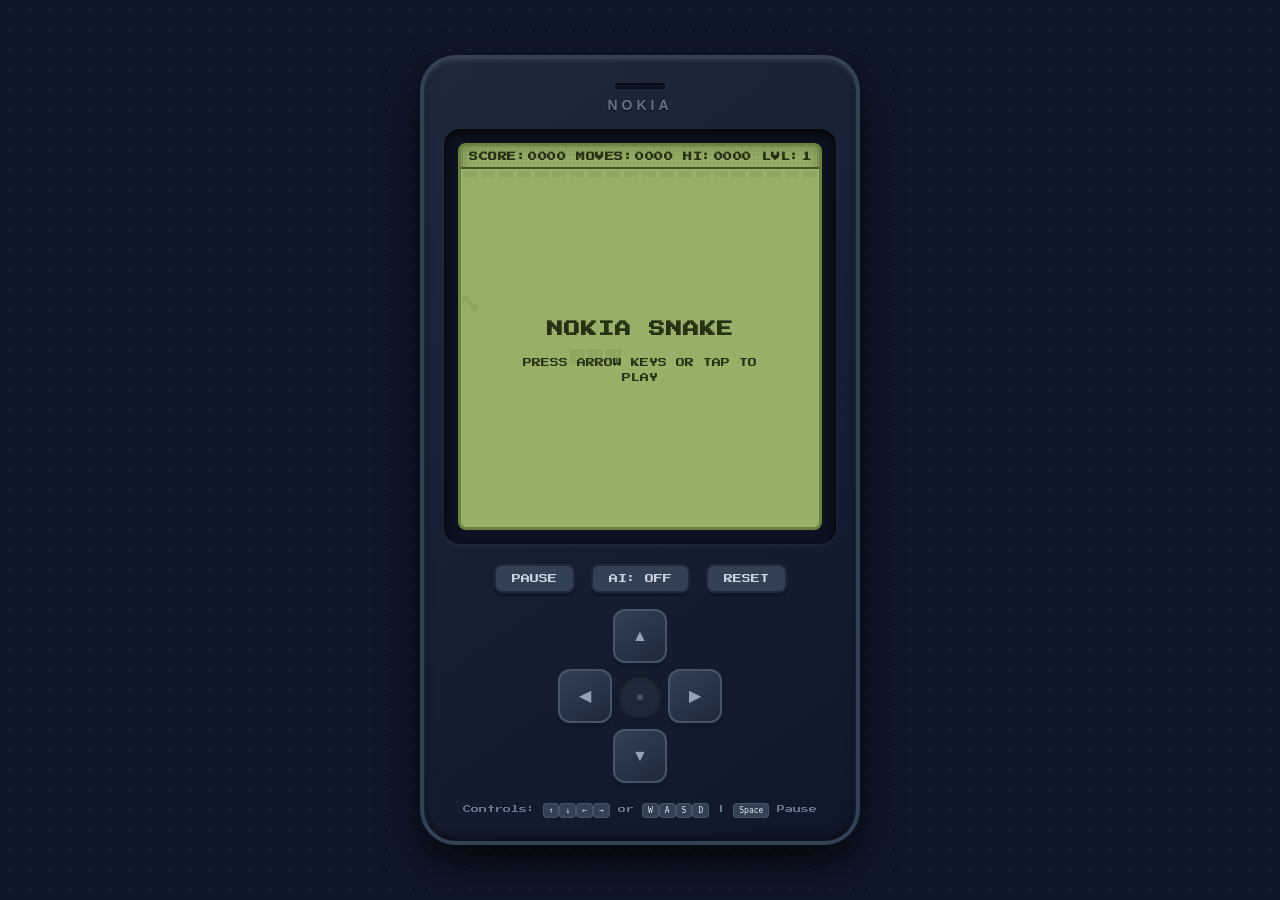
<file: index.html>
<!DOCTYPE html>
<html lang="en">
<head>
  <meta charset="UTF-8" />
  <meta name="viewport" content="width=device-width, initial-scale=1.0" />
  <title>Classic Nokia Snake</title>
  <link rel="preconnect" href="https://fonts.googleapis.com">
  <link rel="preconnect" href="https://fonts.gstatic.com" crossorigin>
  <link href="https://fonts.googleapis.com/css2?family=VT323&family=Press+Start+2P&display=swap" rel="stylesheet">
  <link rel="stylesheet" href="style.css" />
</head>
<body>
  <div class="main-wrapper">
    <div class="phone-frame">
      <!-- Phone Top Speaker / Brand -->
      <div class="phone-header">
        <div class="speaker-grill"></div>
        <div class="brand-text">NOKIA</div>
      </div>

      <!-- Monochrome Green LCD Screen Bezel -->
      <div class="screen-bezel">
        <div class="lcd-screen" id="lcdScreen">
          <!-- Top Info Bar -->
          <div class="status-bar">
            <div class="status-item">SCORE:<span id="scoreDisplay">0000</span></div>
            <div class="status-item">MOVES:<span id="movesDisplay">0000</span></div>
            <div class="status-item">HI:<span id="highScoreDisplay">0000</span></div>
            <div class="status-item">LVL:<span id="speedDisplay">1</span></div>
          </div>

          <!-- Main Game Canvas -->
          <canvas id="gameCanvas" width="360" height="360"></canvas>

          <!-- Overlay for Start / Pause / Game Over -->
          <div id="gameOverlay" class="screen-overlay">
            <div class="overlay-content">
              <h2 id="overlayTitle">SNAKE</h2>
              <p id="overlaySubtitle" class="blink-text">PRESS ANY KEY OR TAP TO START</p>
              <div id="overlayStats" class="overlay-stats hidden">
                <div class="stat-row"><span class="stat-lbl">REASON:</span> <span id="gameOverReason" class="stat-val">HIT WALL</span></div>
                <div class="stat-row"><span class="stat-lbl">GAME OVER AT:</span> <span class="stat-val">MOVE <span id="gameOverMove">0</span></span></div>
                <div class="stat-row"><span class="stat-lbl">TOTAL MOVES:</span> <span id="finalMoves" class="stat-val">0</span></div>
                <div class="stat-row"><span class="stat-lbl">FOOD EATEN:</span> <span id="foodEaten" class="stat-val">0</span></div>
                <div class="stat-row"><span class="stat-lbl">FINAL SCORE:</span> <span id="finalScore" class="stat-val">0</span></div>
                <p id="newHighScoreBadge" class="new-record hidden">★ NEW HIGH SCORE! ★</p>
              </div>
            </div>
          </div>
        </div>
      </div>

      <!-- Controls Section -->
      <div class="controls-container">
        <!-- Action Buttons -->
        <div class="action-buttons">
          <button id="btnPause" class="btn btn-action" title="Pause / Resume (Space)">PAUSE</button>
          <button id="btnAutoAI" class="btn btn-action" title="Toggle Clef AI Autoplay (A)">AI: OFF</button>
          <button id="btnReset" class="btn btn-action" title="Restart Game (R)">RESET</button>
        </div>

        <!-- D-Pad Directional Controls -->
        <div class="d-pad">
          <button id="btnUp" class="d-btn btn-up" aria-label="Up">▲</button>
          <div class="d-pad-row">
            <button id="btnLeft" class="d-btn btn-left" aria-label="Left">◀</button>
            <div class="d-pad-center">●</div>
            <button id="btnRight" class="d-btn btn-right" aria-label="Right">▶</button>
          </div>
          <button id="btnDown" class="d-btn btn-down" aria-label="Down">▼</button>
        </div>
      </div>

      <!-- Keyboard Guide -->
      <div class="keyboard-guide">
        <span>Controls: <kbd>↑</kbd><kbd>↓</kbd><kbd>←</kbd><kbd>→</kbd> or <kbd>W</kbd><kbd>A</kbd><kbd>S</kbd><kbd>D</kbd> | <kbd>Space</kbd> Pause</span>
      </div>
    </div>
  </div>

  <script src="snake.js"></script>
</body>
</html>
</file>
<file: style.css>
/* ==========================================================================
   Classic Nokia Monochrome Snake - Stylesheet
   ========================================================================== */

:root {
  /* Classic Nokia 3310 / 5110 LCD Colors */
  --lcd-bg: #98b068;
  --lcd-bg-dark: #8aa359;
  --lcd-pixel-off: rgba(67, 82, 37, 0.08);
  --lcd-pixel-on: #253315;
  --lcd-pixel-dim: #43542a;
  
  /* Shell / Bezel Colors */
  --phone-body: #1e293b;
  --phone-border: #0f172a;
  --bezel-bg: #0b1320;
  --btn-bg: #334155;
  --btn-border: #1e293b;
  --btn-active: #475569;
  --btn-text: #cbd5e1;
  --text-gold: #facc15;
}

* {
  box-sizing: border-box;
  margin: 0;
  padding: 0;
  user-select: none;
  -webkit-user-select: none;
  touch-action: manipulation;
}

body {
  background-color: #0f172a;
  background-image: radial-gradient(#1e293b 1px, transparent 1px);
  background-size: 20px 20px;
  color: #f8fafc;
  font-family: 'Press Start 2P', monospace, sans-serif;
  min-height: 100vh;
  display: flex;
  justify-content: center;
  align-items: center;
  padding: 16px;
}

.main-wrapper {
  width: 100%;
  max-width: 440px;
  display: flex;
  flex-direction: column;
  align-items: center;
}

/* --------------------------------------------------------------------------
   Phone Shell / Frame
   -------------------------------------------------------------------------- */
.phone-frame {
  width: 100%;
  background: linear-gradient(145deg, #1e293b, #0f172a);
  border: 4px solid #334155;
  border-radius: 36px;
  padding: 24px 20px;
  box-shadow: 
    0 20px 40px rgba(0, 0, 0, 0.7),
    inset 0 2px 4px rgba(255, 255, 255, 0.1),
    inset 0 -4px 8px rgba(0, 0, 0, 0.5);
  display: flex;
  flex-direction: column;
  align-items: center;
  gap: 16px;
}

/* Phone Header */
.phone-header {
  display: flex;
  flex-direction: column;
  align-items: center;
  gap: 8px;
  width: 100%;
}

.speaker-grill {
  width: 50px;
  height: 6px;
  background-color: #0b1320;
  border-radius: 3px;
  box-shadow: inset 0 1px 2px rgba(0, 0, 0, 0.8);
}

.brand-text {
  font-family: Arial, sans-serif;
  font-size: 14px;
  font-weight: 900;
  letter-spacing: 4px;
  color: #64748b;
  text-shadow: 0 1px 1px rgba(0,0,0,0.8);
}

/* --------------------------------------------------------------------------
   LCD Screen Bezel & Canvas
   -------------------------------------------------------------------------- */
.screen-bezel {
  width: 100%;
  background-color: #0b1320;
  padding: 14px;
  border-radius: 16px;
  box-shadow: 
    inset 0 4px 8px rgba(0, 0, 0, 0.8),
    0 2px 4px rgba(255, 255, 255, 0.05);
}

.lcd-screen {
  position: relative;
  width: 100%;
  background-color: var(--lcd-bg);
  background-image: 
    linear-gradient(rgba(0, 0, 0, 0.03) 50%, transparent 50%),
    linear-gradient(90deg, rgba(0, 0, 0, 0.03) 50%, transparent 50%);
  background-size: 4px 4px;
  border: 3px solid #6b8243;
  border-radius: 8px;
  overflow: hidden;
  box-shadow: inset 0 0 12px rgba(45, 59, 23, 0.4);
}

/* Status Bar */
.status-bar {
  display: flex;
  justify-content: space-between;
  align-items: center;
  padding: 6px 8px;
  font-size: 9px;
  color: var(--lcd-pixel-on);
  border-bottom: 2px solid var(--lcd-pixel-dim);
  letter-spacing: 0.5px;
  font-weight: bold;
}

.status-item span {
  margin-left: 2px;
}

/* Game Canvas */
#gameCanvas {
  display: block;
  width: 100%;
  height: auto;
  aspect-ratio: 1 / 1;
  background-color: var(--lcd-bg);
  image-rendering: pixelated;
}

/* Screen Overlay (Start / Game Over / Pause) */
.screen-overlay {
  position: absolute;
  top: 31px; /* below status bar */
  left: 0;
  right: 0;
  bottom: 0;
  background-color: rgba(152, 176, 104, 0.92);
  display: flex;
  justify-content: center;
  align-items: center;
  padding: 16px;
  text-align: center;
  z-index: 10;
  transition: opacity 0.15s ease-in-out;
}

.screen-overlay.hidden {
  display: none;
  opacity: 0;
  pointer-events: none;
}

.overlay-content {
  display: flex;
  flex-direction: column;
  align-items: center;
  gap: 12px;
  color: var(--lcd-pixel-on);
}

#overlayTitle {
  font-size: 16px;
  letter-spacing: 1px;
  line-height: 1.4;
  margin-bottom: 4px;
}

#overlaySubtitle {
  font-size: 9px;
  line-height: 1.6;
  max-width: 240px;
}

.overlay-stats {
  font-size: 8px;
  display: flex;
  flex-direction: column;
  gap: 5px;
  margin-top: 4px;
  width: 100%;
  max-width: 250px;
}

.stat-row {
  display: flex;
  justify-content: space-between;
  border-bottom: 1px dashed rgba(37, 51, 21, 0.3);
  padding-bottom: 2px;
}

.stat-lbl {
  font-weight: bold;
  opacity: 0.85;
}

.stat-val {
  font-weight: 900;
  color: #17240a;
}

.overlay-stats.hidden {
  display: none;
}

.btn-ai-active {
  background: #166534 !important;
  border-color: #22c55e !important;
  color: #f0fdf4 !important;
}

.new-record {
  color: #144014;
  font-size: 8.5px;
  font-weight: bold;
  animation: pulseRecord 1s infinite alternate;
}

.blink-text {
  animation: blink 1s step-start infinite;
}

@keyframes blink {
  50% {
    opacity: 0;
  }
}

@keyframes pulseRecord {
  from { transform: scale(1); }
  to { transform: scale(1.06); }
}

/* --------------------------------------------------------------------------
   Controls Section
   -------------------------------------------------------------------------- */
.controls-container {
  width: 100%;
  display: flex;
  flex-direction: column;
  align-items: center;
  gap: 16px;
  margin-top: 4px;
}

/* Action Buttons (Pause / Reset) */
.action-buttons {
  display: flex;
  gap: 16px;
  width: 100%;
  justify-content: center;
}

.btn {
  font-family: 'Press Start 2P', monospace;
  font-size: 9px;
  padding: 8px 16px;
  border-radius: 8px;
  border: 2px solid var(--btn-border);
  background-color: var(--btn-bg);
  color: var(--btn-text);
  cursor: pointer;
  box-shadow: 0 4px 0 #0f172a;
  transition: transform 0.05s, box-shadow 0.05s;
}

.btn:active {
  transform: translateY(3px);
  box-shadow: 0 1px 0 #0f172a;
  background-color: var(--btn-active);
}

/* D-Pad Controls */
.d-pad {
  display: flex;
  flex-direction: column;
  align-items: center;
  gap: 6px;
}

.d-pad-row {
  display: flex;
  align-items: center;
  gap: 6px;
}

.d-btn {
  width: 54px;
  height: 54px;
  background: linear-gradient(145deg, #334155, #1e293b);
  border: 2px solid #475569;
  border-radius: 12px;
  color: #94a3b8;
  font-size: 16px;
  display: flex;
  justify-content: center;
  align-items: center;
  cursor: pointer;
  box-shadow: 0 5px 0 #0f172a;
  transition: transform 0.05s, box-shadow 0.05s, background-color 0.05s;
}

.d-btn:active, .d-btn.pressed {
  transform: translateY(4px);
  box-shadow: 0 1px 0 #0f172a;
  background: #475569;
  color: #f8fafc;
}

.d-pad-center {
  width: 44px;
  height: 44px;
  background-color: #1e293b;
  border-radius: 50%;
  display: flex;
  justify-content: center;
  align-items: center;
  color: #475569;
  font-size: 10px;
  box-shadow: inset 0 2px 4px rgba(0,0,0,0.6);
}

/* Keyboard Guide */
.keyboard-guide {
  font-size: 8px;
  color: #64748b;
  text-align: center;
  line-height: 1.6;
  margin-top: 4px;
}

.keyboard-guide kbd {
  background-color: #334155;
  color: #e2e8f0;
  padding: 2px 5px;
  border-radius: 4px;
  border: 1px solid #475569;
  box-shadow: 0 1px 0 #0f172a;
}
</file>
